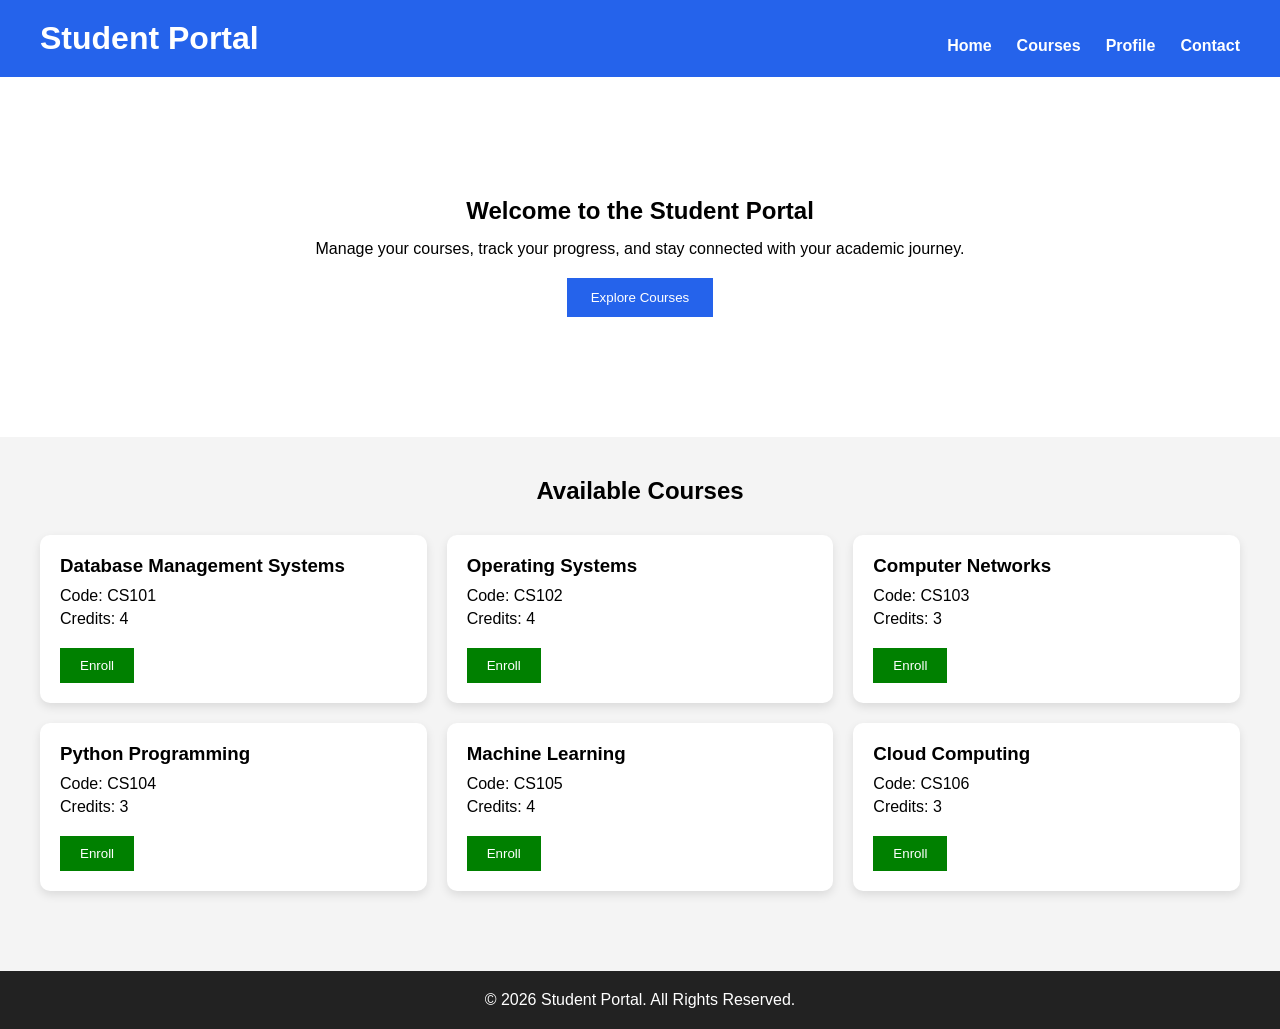
<file: FrontendDevelopment/hands_on_2/index.html>
<!DOCTYPE html>
<html lang="en">
<head>
    <meta charset="UTF-8">
    <meta name="viewport" content="width=device-width, initial-scale=1.0">
    <title>Student Portal</title>
    <link rel="stylesheet" href="styles.css">
</head>
<body>
<header>
    <h1>Student Portal</h1>

    <nav>
        <ul>
            <li><a href="#">Home</a></li>
            <li><a href="#">Courses</a></li>
            <li><a href="#">Profile</a></li>
            <li><a href="#">Contact</a></li>
        </ul>
    </nav>
</header>

<main>

    <section class="hero">
        <h2>Welcome to the Student Portal</h2>
        <p>
            Manage your courses, track your progress,
            and stay connected with your academic journey.
        </p>

        <button>Explore Courses</button>
    </section>

   <section class="courses">

    <h2>Available Courses</h2>

    <div class="course-grid">

        <div class="course-card">
            <h3>Database Management Systems</h3>
            <p>Code: CS101</p>
            <p>Credits: 4</p>
            <button>Enroll</button>
        </div>

        <div class="course-card">
            <h3>Operating Systems</h3>
            <p>Code: CS102</p>
            <p>Credits: 4</p>
            <button>Enroll</button>
        </div>

        <div class="course-card">
            <h3>Computer Networks</h3>
            <p>Code: CS103</p>
            <p>Credits: 3</p>
            <button>Enroll</button>
        </div>

        <div class="course-card">
            <h3>Python Programming</h3>
            <p>Code: CS104</p>
            <p>Credits: 3</p>
            <button>Enroll</button>
        </div>

        <div class="course-card">
            <h3>Machine Learning</h3>
            <p>Code: CS105</p>
            <p>Credits: 4</p>
            <button>Enroll</button>
        </div>

        <div class="course-card">
            <h3>Cloud Computing</h3>
            <p>Code: CS106</p>
            <p>Credits: 3</p>
            <button>Enroll</button>
        </div>

    </div>

</section>

</main>

<footer>
    <p>&copy; 2026 Student Portal. All Rights Reserved.</p>
</footer>

</body>
</html>
</file>
<file: FrontendDevelopment/hands_on_2/styles.css>
* {
    margin: 0;
    padding: 0;
    box-sizing: border-box;
    font-family: Arial, sans-serif;
}

body {
    background-color: #f4f4f4;
}

header {
    background-color: #2563eb;
    color: white;
    padding: 20px 40px;

    display: flex;
    justify-content: space-between;
    align-items: center;
}

header h1 {
    text-align: center;
}

nav ul {
    display: flex;
    justify-content: center;
    list-style: none;
    margin-top: 15px;
    gap: 25px;
}

nav a {
    color: white;
    text-decoration: none;
    font-weight: bold;
}

.hero {
    background: white;
    min-height: 40vh;

    display: flex;
    flex-direction: column;
    justify-content: center;
    align-items: center;

    text-align: center;
    padding: 40px 20px;
}
.hero h2 {
    margin-bottom: 15px;
}

.hero p {
    margin-bottom: 20px;
}

.hero button {
    background: #2563eb;
    color: white;
    border: none;
    padding: 12px 24px;
    cursor: pointer;
}

.courses {
    padding: 40px;
}

.courses h2 {
    text-align: center;
    margin-bottom: 30px;
}

.course-card {
    background: white;
    padding: 20px;
    border-radius: 10px;
    box-shadow: 0 4px 10px rgba(0,0,0,0.1);
    transition: 0.3s;
}

.course-card:hover {
    transform: translateY(-8px);
}

.course-card h3 {
    margin-bottom: 10px;
}

.course-card p {
    margin: 5px 0;
}

.course-card button {
    margin-top: 15px;
    padding: 10px 20px;
    background: green;
    color: white;
    border: none;
    cursor: pointer;
}

footer {
    text-align: center;
    padding: 20px;
    background: #222;
    color: white;
    margin-top: 40px;
}

.profile {
    padding: 40px;
}

.profile h2 {
    text-align: center;
    margin-bottom: 30px;
}

.profile-card {
    display: flex;
    align-items: center;
    gap: 30px;
    background: white;
    padding: 25px;
    border-radius: 8px;
    box-shadow: 0 2px 10px rgba(0,0,0,0.1);
}

.profile-card img {
    width: 150px;
    height: 150px;
    border-radius: 50%;
}

.profile-info h3 {
    margin-bottom: 15px;
}

.profile-info p {
    margin: 10px 0;
}

.profile-info button {
    margin-top: 15px;
    padding: 10px 20px;
    background: #2563eb;
    color: white;
    border: none;
    cursor: pointer;
}

nav a:hover {
    text-decoration: underline;
}

.hero button:hover,
.course-card button:hover,
.profile-info button:hover {
    opacity: 0.9;
}

.course-card:hover {
    transform: translateY(-5px);
    transition: 0.3s;
}
.course-grid {
    display: grid;
    grid-template-columns: repeat(3, 1fr);
    gap: 20px;
}


@media (max-width: 992px) {

    .course-grid {
        grid-template-columns: repeat(2, 1fr);
    }

}

@media (max-width: 768px) {

    header {
        flex-direction: column;
        gap: 15px;
    }

    nav ul {
        flex-direction: column;
        align-items: center;
    }

    .profile-card {
        flex-direction: column;
        text-align: center;
    }

    .course-grid {
        grid-template-columns: 1fr;
    }

    .hero {
        padding: 30px;
    }

}
</file>
